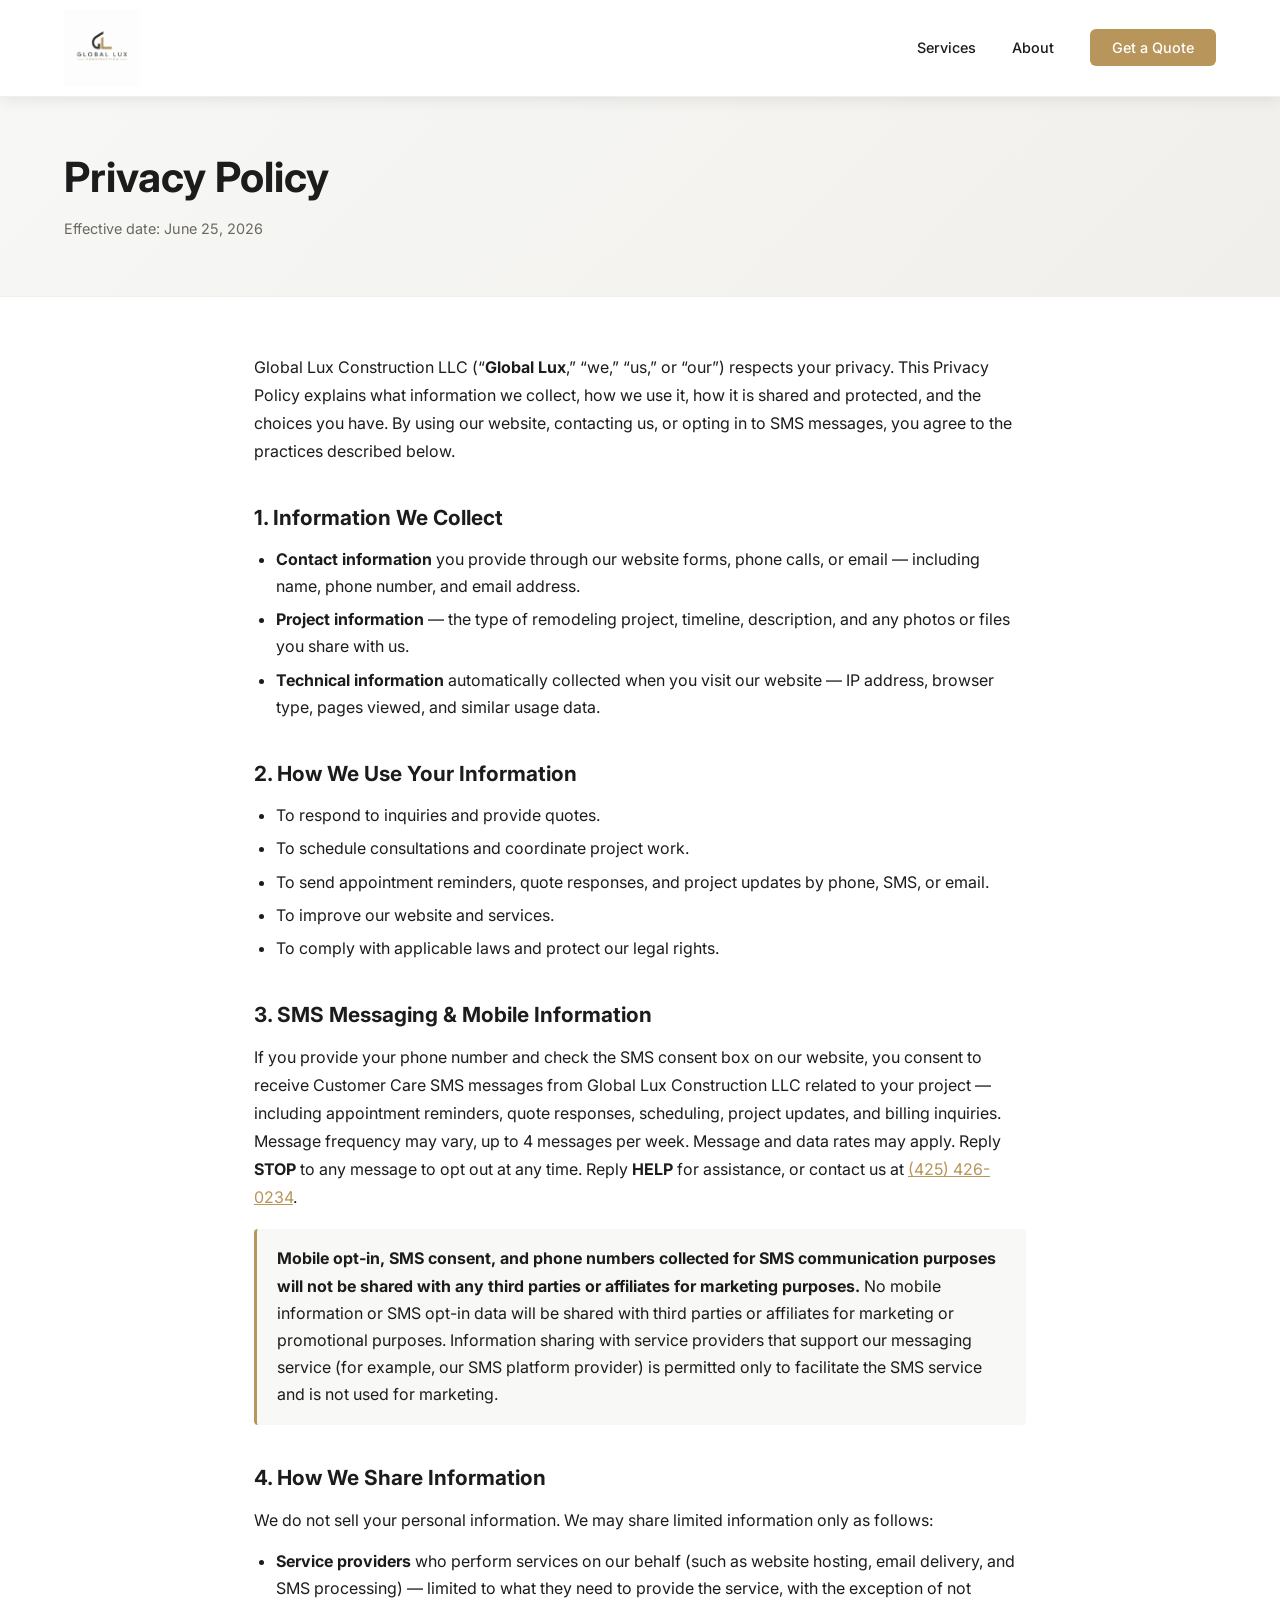
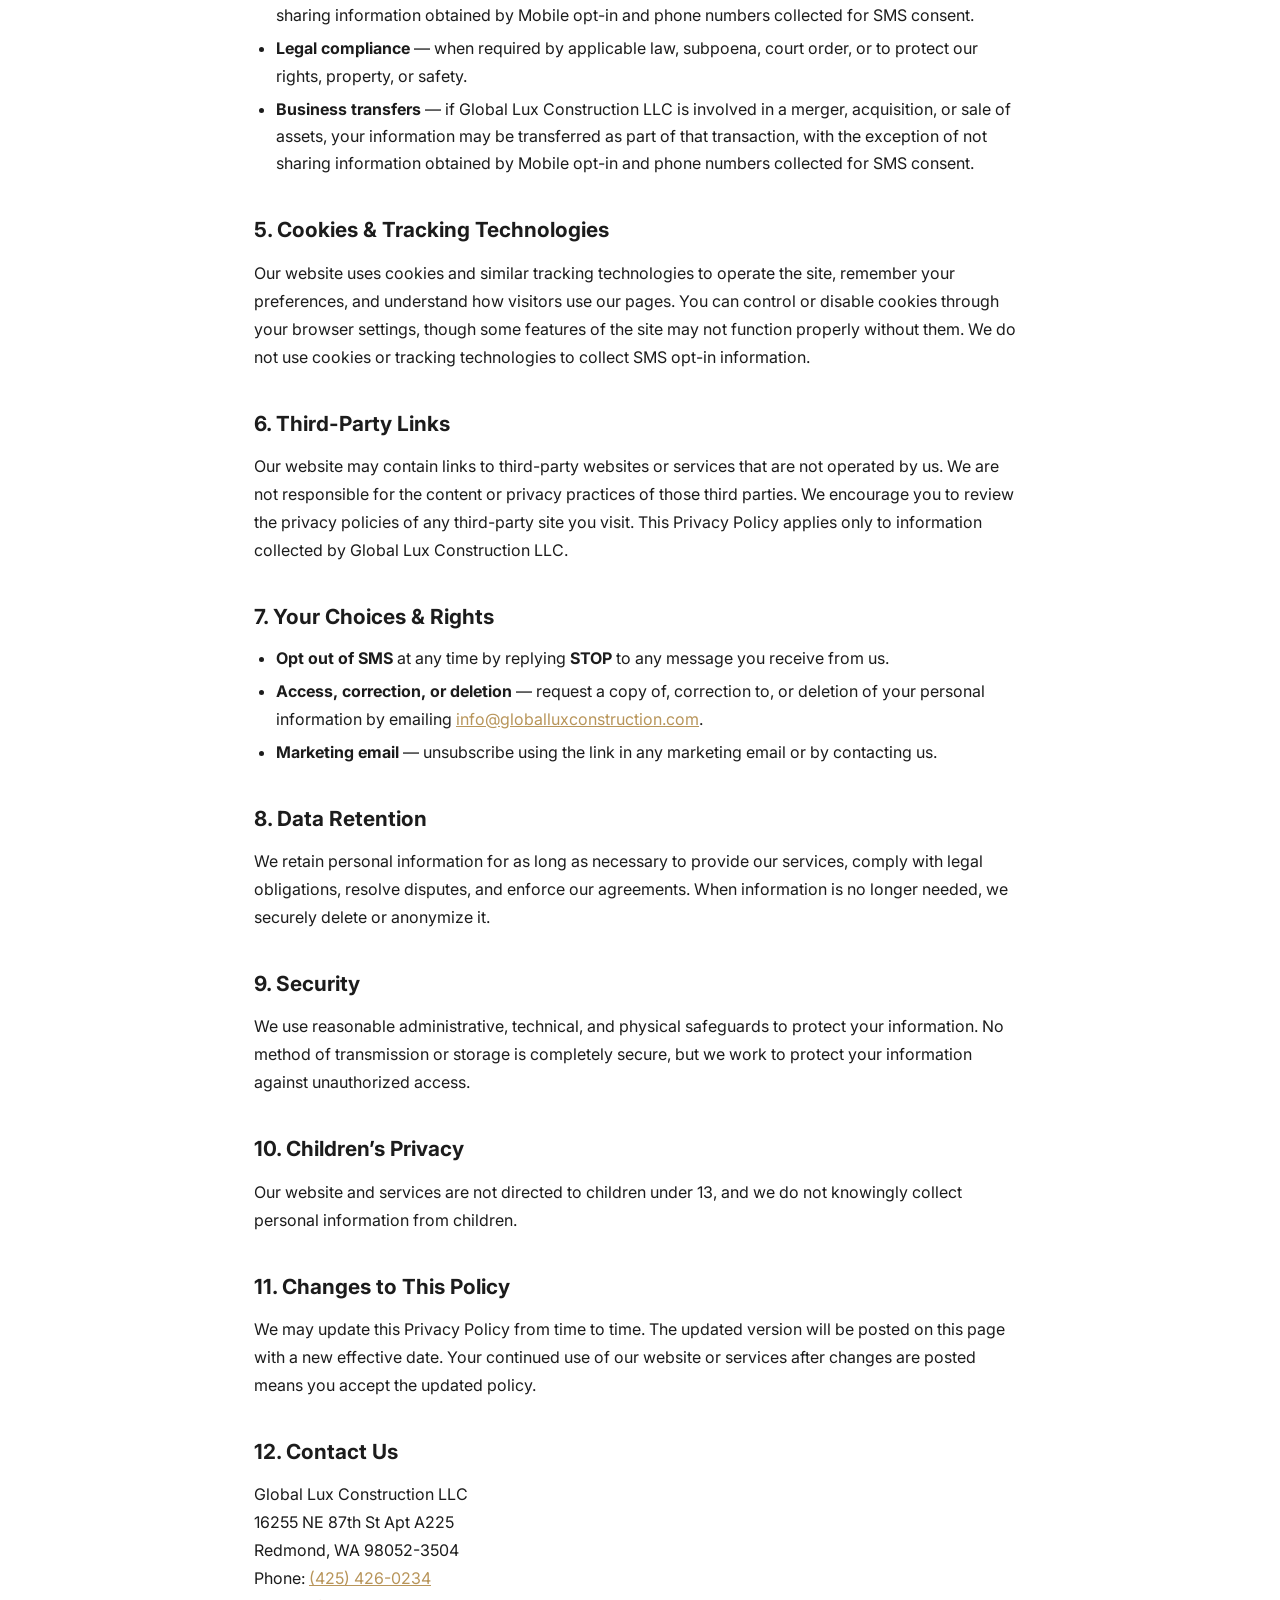
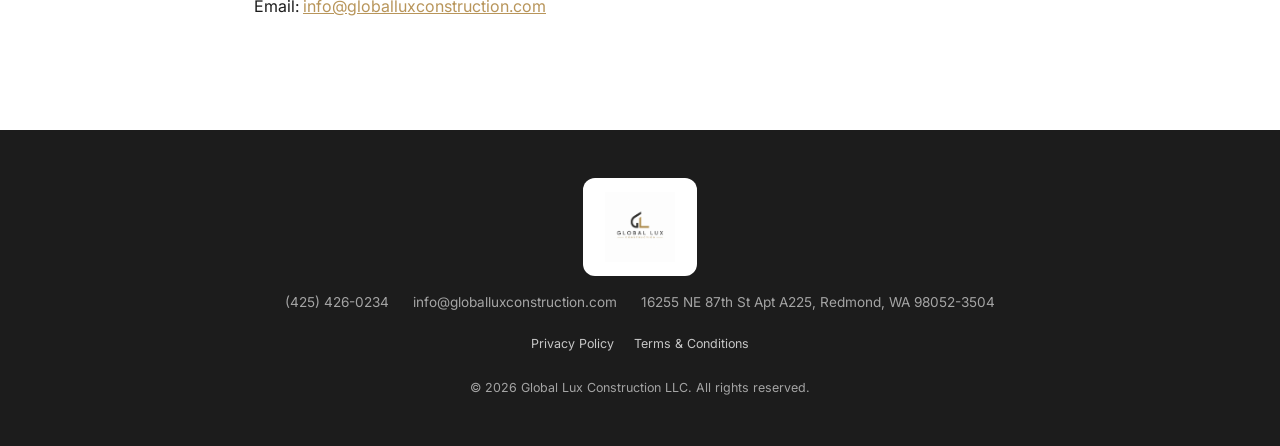
<file: privacy.html>
<!DOCTYPE html>
<html lang="en">
<head>
  <meta charset="UTF-8" />
  <meta name="viewport" content="width=device-width, initial-scale=1.0" />
  <title>Privacy Policy — Global Lux Construction LLC</title>
  <link rel="preconnect" href="https://fonts.googleapis.com" />
  <link rel="preconnect" href="https://fonts.gstatic.com" crossorigin />
  <link href="https://fonts.googleapis.com/css2?family=Inter:wght@400;500;600;700&display=swap" rel="stylesheet" />
  <link rel="stylesheet" href="style.css" />
</head>
<body>

  <!-- NAVBAR -->
  <nav class="navbar scrolled" id="navbar">
    <div class="nav-inner">
      <a href="index.html" class="nav-logo" aria-label="Global Lux Construction LLC">
        <img src="logo.png" alt="Global Lux Construction" class="nav-logo-img" />
      </a>
      <button class="nav-toggle" id="navToggle" aria-label="Open menu">
        <span></span><span></span><span></span>
      </button>
      <ul class="nav-links" id="navLinks">
        <li><a href="index.html#services">Services</a></li>
        <li><a href="index.html#about">About</a></li>
        <li><a href="index.html#contact" class="nav-cta">Get a Quote</a></li>
      </ul>
    </div>
  </nav>

  <header class="legal-header">
    <div class="container">
      <h1>Privacy Policy</h1>
      <p class="legal-date">Effective date: June 25, 2026</p>
    </div>
  </header>

  <main class="legal-content container">
    <p>Global Lux Construction LLC (&ldquo;<strong>Global Lux</strong>,&rdquo; &ldquo;we,&rdquo; &ldquo;us,&rdquo; or &ldquo;our&rdquo;) respects your privacy. This Privacy Policy explains what information we collect, how we use it, how it is shared and protected, and the choices you have. By using our website, contacting us, or opting in to SMS messages, you agree to the practices described below.</p>

    <h2>1. Information We Collect</h2>
    <ul>
      <li><strong>Contact information</strong> you provide through our website forms, phone calls, or email — including name, phone number, and email address.</li>
      <li><strong>Project information</strong> — the type of remodeling project, timeline, description, and any photos or files you share with us.</li>
      <li><strong>Technical information</strong> automatically collected when you visit our website — IP address, browser type, pages viewed, and similar usage data.</li>
    </ul>

    <h2>2. How We Use Your Information</h2>
    <ul>
      <li>To respond to inquiries and provide quotes.</li>
      <li>To schedule consultations and coordinate project work.</li>
      <li>To send appointment reminders, quote responses, and project updates by phone, SMS, or email.</li>
      <li>To improve our website and services.</li>
      <li>To comply with applicable laws and protect our legal rights.</li>
    </ul>

    <h2>3. SMS Messaging &amp; Mobile Information</h2>
    <p>If you provide your phone number and check the SMS consent box on our website, you consent to receive Customer Care SMS messages from Global Lux Construction LLC related to your project — including appointment reminders, quote responses, scheduling, project updates, and billing inquiries. Message frequency may vary, up to 4 messages per week. Message and data rates may apply. Reply <strong>STOP</strong> to any message to opt out at any time. Reply <strong>HELP</strong> for assistance, or contact us at <a href="tel:+14254260234">(425) 426-0234</a>.</p>

    <div class="legal-callout">
      <strong>Mobile opt-in, SMS consent, and phone numbers collected for SMS communication purposes will not be shared with any third parties or affiliates for marketing purposes.</strong> No mobile information or SMS opt-in data will be shared with third parties or affiliates for marketing or promotional purposes. Information sharing with service providers that support our messaging service (for example, our SMS platform provider) is permitted only to facilitate the SMS service and is not used for marketing.
    </div>

    <h2>4. How We Share Information</h2>
    <p>We do not sell your personal information. We may share limited information only as follows:</p>
    <ul>
      <li><strong>Service providers</strong> who perform services on our behalf (such as website hosting, email delivery, and SMS processing) — limited to what they need to provide the service, with the exception of not sharing information obtained by Mobile opt-in and phone numbers collected for SMS consent.</li>
      <li><strong>Legal compliance</strong> — when required by applicable law, subpoena, court order, or to protect our rights, property, or safety.</li>
      <li><strong>Business transfers</strong> — if Global Lux Construction LLC is involved in a merger, acquisition, or sale of assets, your information may be transferred as part of that transaction, with the exception of not sharing information obtained by Mobile opt-in and phone numbers collected for SMS consent.</li>
    </ul>

    <h2>5. Cookies &amp; Tracking Technologies</h2>
    <p>Our website uses cookies and similar tracking technologies to operate the site, remember your preferences, and understand how visitors use our pages. You can control or disable cookies through your browser settings, though some features of the site may not function properly without them. We do not use cookies or tracking technologies to collect SMS opt-in information.</p>

    <h2>6. Third-Party Links</h2>
    <p>Our website may contain links to third-party websites or services that are not operated by us. We are not responsible for the content or privacy practices of those third parties. We encourage you to review the privacy policies of any third-party site you visit. This Privacy Policy applies only to information collected by Global Lux Construction LLC.</p>

    <h2>7. Your Choices &amp; Rights</h2>
    <ul>
      <li><strong>Opt out of SMS</strong> at any time by replying <strong>STOP</strong> to any message you receive from us.</li>
      <li><strong>Access, correction, or deletion</strong> — request a copy of, correction to, or deletion of your personal information by emailing <a href="mailto:info@globalluxconstruction.com">info@globalluxconstruction.com</a>.</li>
      <li><strong>Marketing email</strong> — unsubscribe using the link in any marketing email or by contacting us.</li>
    </ul>

    <h2>8. Data Retention</h2>
    <p>We retain personal information for as long as necessary to provide our services, comply with legal obligations, resolve disputes, and enforce our agreements. When information is no longer needed, we securely delete or anonymize it.</p>

    <h2>9. Security</h2>
    <p>We use reasonable administrative, technical, and physical safeguards to protect your information. No method of transmission or storage is completely secure, but we work to protect your information against unauthorized access.</p>

    <h2>10. Children&rsquo;s Privacy</h2>
    <p>Our website and services are not directed to children under 13, and we do not knowingly collect personal information from children.</p>

    <h2>11. Changes to This Policy</h2>
    <p>We may update this Privacy Policy from time to time. The updated version will be posted on this page with a new effective date. Your continued use of our website or services after changes are posted means you accept the updated policy.</p>

    <h2>12. Contact Us</h2>
    <p>
      Global Lux Construction LLC<br />
      16255 NE 87th St Apt A225<br />
      Redmond, WA 98052-3504<br />
      Phone: <a href="tel:+14254260234">(425) 426-0234</a><br />
      Email: <a href="mailto:info@globalluxconstruction.com">info@globalluxconstruction.com</a>
    </p>
  </main>

  <!-- FOOTER -->
  <footer class="footer">
    <div class="container">
      <div class="footer-inner">
        <div class="footer-brand">
          <img src="logo.png" alt="Global Lux Construction" class="footer-logo-img" />
        </div>
        <div class="footer-info">
          <a href="tel:+14254260234">(425) 426-0234</a>
          <a href="mailto:info@globalluxconstruction.com">info@globalluxconstruction.com</a>
          <span>16255 NE 87th St Apt A225, Redmond, WA 98052-3504</span>
        </div>
        <div class="footer-legal">
          <a href="privacy.html">Privacy Policy</a>
          <a href="terms.html">Terms &amp; Conditions</a>
        </div>
        <p class="footer-copy">&copy; 2026 Global Lux Construction LLC. All rights reserved.</p>
      </div>
    </div>
  </footer>

  <script src="main.js"></script>
</body>
</html>
</file>
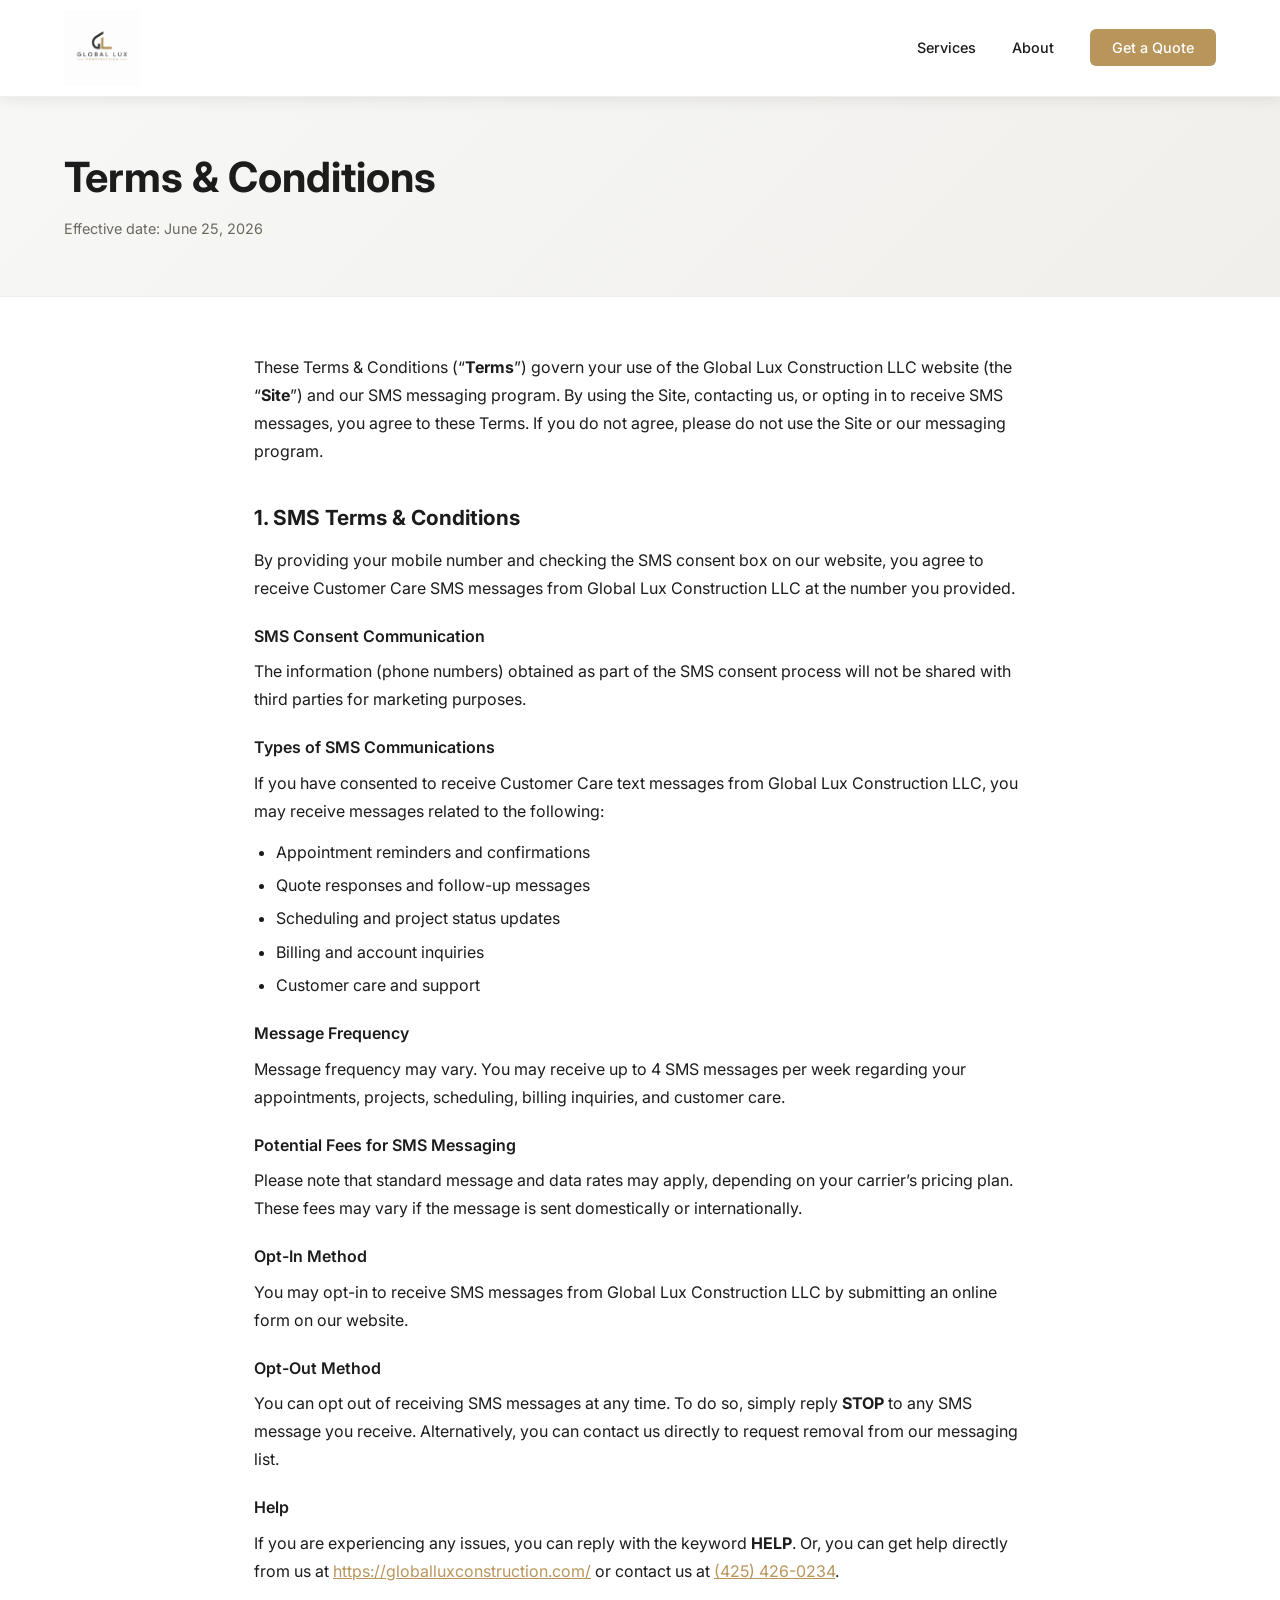
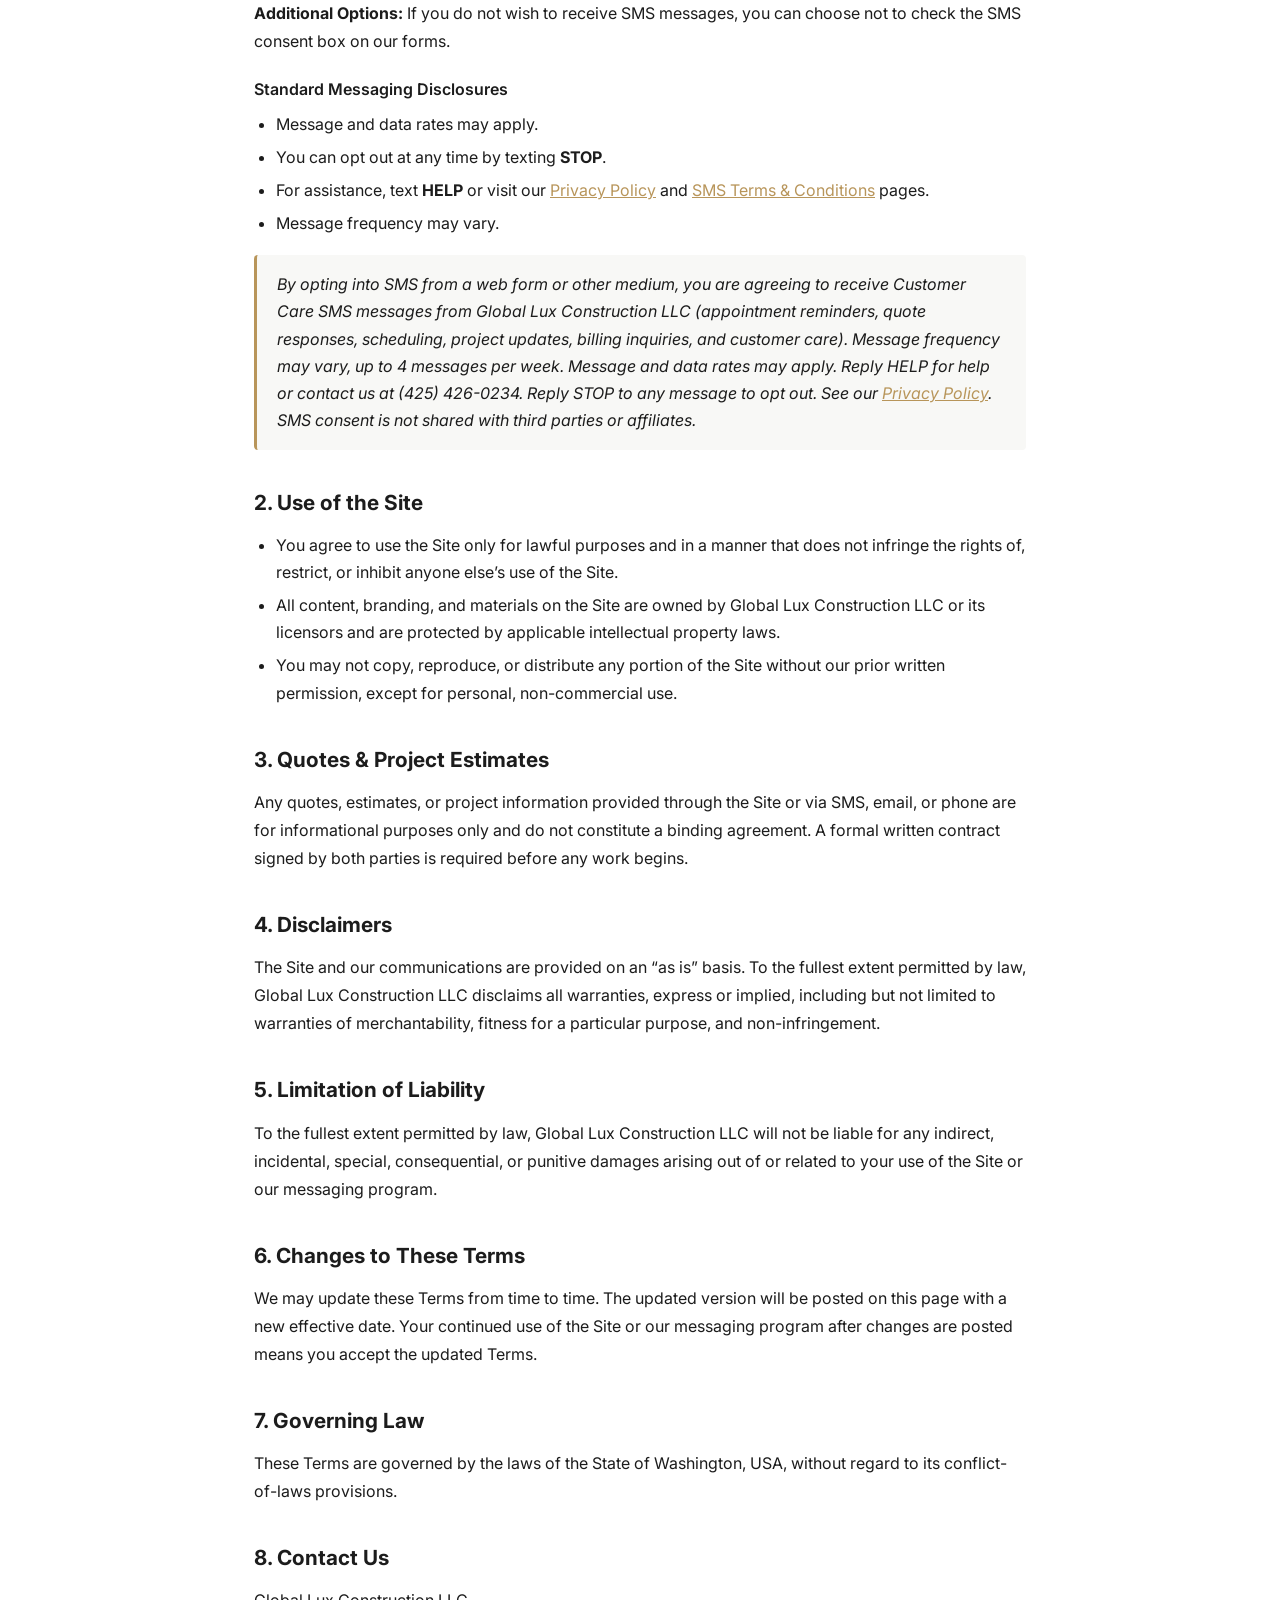
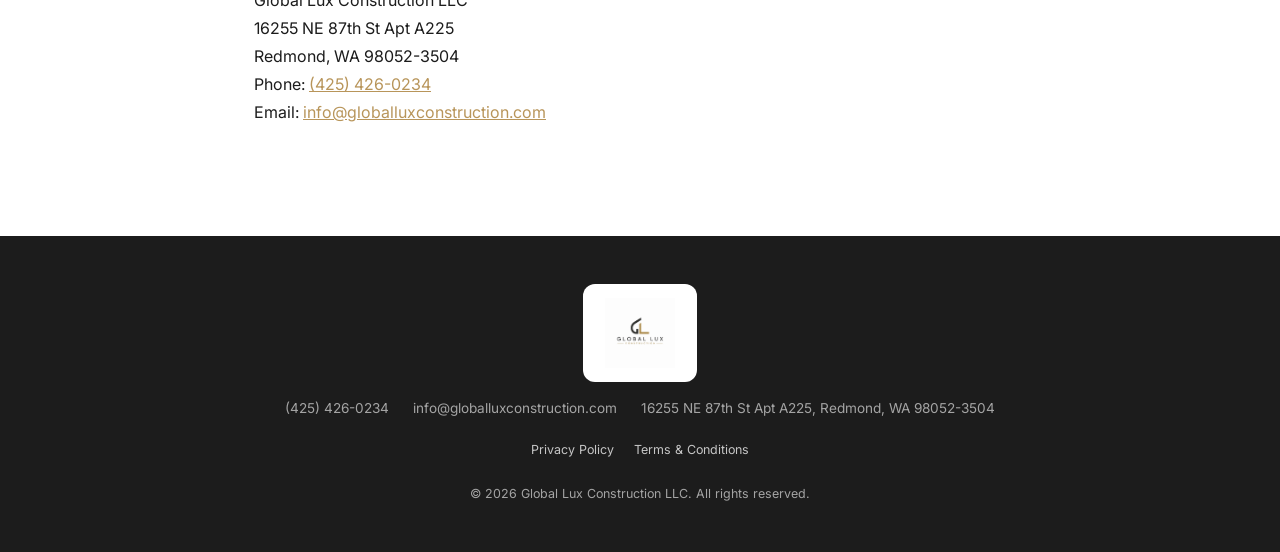
<file: terms.html>
<!DOCTYPE html>
<html lang="en">
<head>
  <meta charset="UTF-8" />
  <meta name="viewport" content="width=device-width, initial-scale=1.0" />
  <title>Terms &amp; Conditions — Global Lux Construction LLC</title>
  <link rel="preconnect" href="https://fonts.googleapis.com" />
  <link rel="preconnect" href="https://fonts.gstatic.com" crossorigin />
  <link href="https://fonts.googleapis.com/css2?family=Inter:wght@400;500;600;700&display=swap" rel="stylesheet" />
  <link rel="stylesheet" href="style.css" />
</head>
<body>

  <!-- NAVBAR -->
  <nav class="navbar scrolled" id="navbar">
    <div class="nav-inner">
      <a href="index.html" class="nav-logo" aria-label="Global Lux Construction LLC">
        <img src="logo.png" alt="Global Lux Construction" class="nav-logo-img" />
      </a>
      <button class="nav-toggle" id="navToggle" aria-label="Open menu">
        <span></span><span></span><span></span>
      </button>
      <ul class="nav-links" id="navLinks">
        <li><a href="index.html#services">Services</a></li>
        <li><a href="index.html#about">About</a></li>
        <li><a href="index.html#contact" class="nav-cta">Get a Quote</a></li>
      </ul>
    </div>
  </nav>

  <header class="legal-header">
    <div class="container">
      <h1>Terms &amp; Conditions</h1>
      <p class="legal-date">Effective date: June 25, 2026</p>
    </div>
  </header>

  <main class="legal-content container">
    <p>These Terms &amp; Conditions (&ldquo;<strong>Terms</strong>&rdquo;) govern your use of the Global Lux Construction LLC website (the &ldquo;<strong>Site</strong>&rdquo;) and our SMS messaging program. By using the Site, contacting us, or opting in to receive SMS messages, you agree to these Terms. If you do not agree, please do not use the Site or our messaging program.</p>

    <h2>1. SMS Terms &amp; Conditions</h2>
    <p>By providing your mobile number and checking the SMS consent box on our website, you agree to receive Customer Care SMS messages from Global Lux Construction LLC at the number you provided.</p>

    <h3>SMS Consent Communication</h3>
    <p>The information (phone numbers) obtained as part of the SMS consent process will not be shared with third parties for marketing purposes.</p>

    <h3>Types of SMS Communications</h3>
    <p>If you have consented to receive Customer Care text messages from Global Lux Construction LLC, you may receive messages related to the following:</p>
    <ul>
      <li>Appointment reminders and confirmations</li>
      <li>Quote responses and follow-up messages</li>
      <li>Scheduling and project status updates</li>
      <li>Billing and account inquiries</li>
      <li>Customer care and support</li>
    </ul>

    <h3>Message Frequency</h3>
    <p>Message frequency may vary. You may receive up to 4 SMS messages per week regarding your appointments, projects, scheduling, billing inquiries, and customer care.</p>

    <h3>Potential Fees for SMS Messaging</h3>
    <p>Please note that standard message and data rates may apply, depending on your carrier&rsquo;s pricing plan. These fees may vary if the message is sent domestically or internationally.</p>

    <h3>Opt-In Method</h3>
    <p>You may opt-in to receive SMS messages from Global Lux Construction LLC by submitting an online form on our website.</p>

    <h3>Opt-Out Method</h3>
    <p>You can opt out of receiving SMS messages at any time. To do so, simply reply <strong>STOP</strong> to any SMS message you receive. Alternatively, you can contact us directly to request removal from our messaging list.</p>

    <h3>Help</h3>
    <p>If you are experiencing any issues, you can reply with the keyword <strong>HELP</strong>. Or, you can get help directly from us at <a href="https://globalluxconstruction.com/">https://globalluxconstruction.com/</a> or contact us at <a href="tel:+14254260234">(425) 426-0234</a>.</p>
    <p><strong>Additional Options:</strong> If you do not wish to receive SMS messages, you can choose not to check the SMS consent box on our forms.</p>

    <h3>Standard Messaging Disclosures</h3>
    <ul>
      <li>Message and data rates may apply.</li>
      <li>You can opt out at any time by texting <strong>STOP</strong>.</li>
      <li>For assistance, text <strong>HELP</strong> or visit our <a href="privacy.html">Privacy Policy</a> and <a href="terms.html">SMS Terms &amp; Conditions</a> pages.</li>
      <li>Message frequency may vary.</li>
    </ul>

    <div class="legal-callout">
      <em>By opting into SMS from a web form or other medium, you are agreeing to receive Customer Care SMS messages from Global Lux Construction LLC (appointment reminders, quote responses, scheduling, project updates, billing inquiries, and customer care). Message frequency may vary, up to 4 messages per week. Message and data rates may apply. Reply HELP for help or contact us at (425) 426-0234. Reply STOP to any message to opt out. See our <a href="privacy.html">Privacy Policy</a>. SMS consent is not shared with third parties or affiliates.</em>
    </div>

    <h2>2. Use of the Site</h2>
    <ul>
      <li>You agree to use the Site only for lawful purposes and in a manner that does not infringe the rights of, restrict, or inhibit anyone else&rsquo;s use of the Site.</li>
      <li>All content, branding, and materials on the Site are owned by Global Lux Construction LLC or its licensors and are protected by applicable intellectual property laws.</li>
      <li>You may not copy, reproduce, or distribute any portion of the Site without our prior written permission, except for personal, non-commercial use.</li>
    </ul>

    <h2>3. Quotes &amp; Project Estimates</h2>
    <p>Any quotes, estimates, or project information provided through the Site or via SMS, email, or phone are for informational purposes only and do not constitute a binding agreement. A formal written contract signed by both parties is required before any work begins.</p>

    <h2>4. Disclaimers</h2>
    <p>The Site and our communications are provided on an &ldquo;as is&rdquo; basis. To the fullest extent permitted by law, Global Lux Construction LLC disclaims all warranties, express or implied, including but not limited to warranties of merchantability, fitness for a particular purpose, and non-infringement.</p>

    <h2>5. Limitation of Liability</h2>
    <p>To the fullest extent permitted by law, Global Lux Construction LLC will not be liable for any indirect, incidental, special, consequential, or punitive damages arising out of or related to your use of the Site or our messaging program.</p>

    <h2>6. Changes to These Terms</h2>
    <p>We may update these Terms from time to time. The updated version will be posted on this page with a new effective date. Your continued use of the Site or our messaging program after changes are posted means you accept the updated Terms.</p>

    <h2>7. Governing Law</h2>
    <p>These Terms are governed by the laws of the State of Washington, USA, without regard to its conflict-of-laws provisions.</p>

    <h2>8. Contact Us</h2>
    <p>
      Global Lux Construction LLC<br />
      16255 NE 87th St Apt A225<br />
      Redmond, WA 98052-3504<br />
      Phone: <a href="tel:+14254260234">(425) 426-0234</a><br />
      Email: <a href="mailto:info@globalluxconstruction.com">info@globalluxconstruction.com</a>
    </p>
  </main>

  <!-- FOOTER -->
  <footer class="footer">
    <div class="container">
      <div class="footer-inner">
        <div class="footer-brand">
          <img src="logo.png" alt="Global Lux Construction" class="footer-logo-img" />
        </div>
        <div class="footer-info">
          <a href="tel:+14254260234">(425) 426-0234</a>
          <a href="mailto:info@globalluxconstruction.com">info@globalluxconstruction.com</a>
          <span>16255 NE 87th St Apt A225, Redmond, WA 98052-3504</span>
        </div>
        <div class="footer-legal">
          <a href="privacy.html">Privacy Policy</a>
          <a href="terms.html">Terms &amp; Conditions</a>
        </div>
        <p class="footer-copy">&copy; 2026 Global Lux Construction LLC. All rights reserved.</p>
      </div>
    </div>
  </footer>

  <script src="main.js"></script>
</body>
</html>
</file>
<file: style.css>
*, *::before, *::after { box-sizing: border-box; margin: 0; padding: 0; }

:root {
  --white:   #ffffff;
  --grey-50: #f8f8f6;
  --grey-100:#f0efec;
  --grey-300:#d1cfc9;
  --grey-600:#6b6860;
  --charcoal: #1c1c1c;
  --gold:    #b8955a;
  --gold-light: #d4b07a;
  --radius:  12px;
  --shadow:  0 4px 24px rgba(0,0,0,.08);
  --transition: .25s ease;
}

html { scroll-behavior: smooth; }

body {
  font-family: 'Inter', sans-serif;
  color: var(--charcoal);
  background: var(--white);
  line-height: 1.6;
  -webkit-font-smoothing: antialiased;
}

a { text-decoration: none; color: inherit; }
img { display: block; width: 100%; object-fit: cover; }

/* ── CONTAINER ── */
.container {
  max-width: 1200px;
  margin: 0 auto;
  padding: 0 24px;
}

/* ── BUTTONS ── */
.btn {
  display: inline-block;
  padding: 14px 32px;
  border-radius: 6px;
  font-weight: 600;
  font-size: .95rem;
  letter-spacing: .02em;
  cursor: pointer;
  border: none;
  transition: background var(--transition), transform var(--transition);
}
.btn-primary {
  background: var(--gold);
  color: var(--white);
}
.btn-primary:hover {
  background: var(--gold-light);
  transform: translateY(-2px);
}
.btn-full { width: 100%; text-align: center; }

/* ── NAVBAR ── */
.navbar {
  position: fixed;
  top: 0; left: 0; right: 0;
  z-index: 100;
  background: var(--white);
  border-bottom: 1px solid var(--grey-100);
  transition: box-shadow var(--transition);
}
.navbar.scrolled {
  box-shadow: 0 1px 16px rgba(0,0,0,.1);
}
.nav-inner {
  display: flex;
  align-items: center;
  justify-content: space-between;
  height: 96px;
  max-width: 1200px;
  margin: 0 auto;
  padding: 0 24px;
}
.nav-logo {
  display: flex;
  align-items: center;
  line-height: 1;
}
.nav-logo-img {
  display: block;
  height: 76px;
  width: auto;
  mix-blend-mode: multiply;
}
.nav-links {
  display: flex;
  align-items: center;
  gap: 36px;
  list-style: none;
}
.nav-links a {
  font-size: .9rem;
  font-weight: 500;
  color: var(--charcoal);
  transition: color var(--transition);
}
.nav-links a:hover { color: var(--gold); }
.navbar.scrolled .nav-links a { color: var(--charcoal); }
.navbar.scrolled .nav-links a:hover { color: var(--gold); }
.nav-cta {
  background: var(--gold) !important;
  color: var(--white) !important;
  padding: 10px 22px;
  border-radius: 6px;
  transition: background var(--transition) !important;
}
.nav-cta:hover { background: var(--gold-light) !important; }

.nav-toggle {
  display: none;
  flex-direction: column;
  gap: 5px;
  background: none;
  border: none;
  cursor: pointer;
  padding: 4px;
}
.nav-toggle span {
  display: block;
  width: 24px;
  height: 2px;
  background: var(--charcoal);
  border-radius: 2px;
  transition: background var(--transition);
}
.navbar.scrolled .nav-toggle span { background: var(--charcoal); }

/* ── HERO ── */
.hero {
  position: relative;
  height: 100vh;
  min-height: 600px;
  display: flex;
  align-items: center;
  justify-content: center;
  background: url('hero.jpg') center/cover no-repeat;
}
.hero-overlay {
  position: absolute;
  inset: 0;
  background: linear-gradient(135deg, rgba(0,0,0,.55) 0%, rgba(0,0,0,.25) 100%);
}
.hero-content {
  position: relative;
  text-align: center;
  color: var(--white);
  padding: 0 24px;
  max-width: 760px;
}
.hero-tag {
  font-size: .8rem;
  font-weight: 600;
  letter-spacing: .12em;
  text-transform: uppercase;
  color: var(--gold);
  margin-bottom: 16px;
}
.hero-content h1 {
  font-size: clamp(2.4rem, 6vw, 4.2rem);
  font-weight: 700;
  line-height: 1.1;
  margin-bottom: 20px;
}
.hero-sub {
  font-size: clamp(.9rem, 2vw, 1.1rem);
  color: rgba(255,255,255,.85);
  margin-bottom: 36px;
  letter-spacing: .04em;
}
.hero-scroll-hint {
  position: absolute;
  bottom: 32px;
  left: 50%;
  transform: translateX(-50%);
}
.hero-scroll-hint span {
  display: block;
  width: 24px;
  height: 38px;
  border: 2px solid rgba(255,255,255,.55);
  border-radius: 12px;
  position: relative;
}
.hero-scroll-hint span::after {
  content: '';
  position: absolute;
  top: 6px;
  left: 50%;
  transform: translateX(-50%);
  width: 4px;
  height: 8px;
  background: rgba(255,255,255,.8);
  border-radius: 2px;
  animation: scroll-hint 2s infinite;
}
@keyframes scroll-hint {
  0%   { opacity: 1; transform: translateX(-50%) translateY(0); }
  100% { opacity: 0; transform: translateX(-50%) translateY(14px); }
}

/* ── SECTIONS ── */
.section { padding: 96px 0; }
.section-header {
  text-align: center;
  margin-bottom: 64px;
}
.section-tag {
  font-size: .75rem;
  font-weight: 600;
  letter-spacing: .14em;
  text-transform: uppercase;
  color: var(--gold);
  margin-bottom: 10px;
}
.section-header h2 {
  font-size: clamp(1.8rem, 4vw, 2.6rem);
  font-weight: 700;
  line-height: 1.2;
  margin-bottom: 16px;
}
.section-desc {
  color: var(--grey-600);
  max-width: 560px;
  margin: 0 auto;
  font-size: .95rem;
}

/* ── SERVICES ── */
.services-grid {
  display: grid;
  grid-template-columns: repeat(3, 1fr);
  gap: 28px;
}
.service-card {
  border-radius: var(--radius);
  overflow: hidden;
  background: var(--white);
  box-shadow: var(--shadow);
  transition: transform var(--transition), box-shadow var(--transition);
}
.service-card:hover {
  transform: translateY(-6px);
  box-shadow: 0 12px 40px rgba(0,0,0,.13);
}
.service-img { height: 200px; overflow: hidden; }
.service-img img {
  height: 100%;
  transition: transform .4s ease;
}
.service-card:hover .service-img img { transform: scale(1.06); }
.service-body { padding: 24px; }
.service-icon {
  width: 36px;
  height: 36px;
  color: var(--gold);
  margin-bottom: 12px;
}
.service-icon svg { width: 100%; height: 100%; }
.service-body h3 {
  font-size: 1.05rem;
  font-weight: 700;
  margin-bottom: 8px;
}
.service-body p {
  font-size: .88rem;
  color: var(--grey-600);
  line-height: 1.65;
}

/* last card centred when odd total */
.services-grid .service-card:last-child:nth-child(3n+1) {
  grid-column: 2 / 3;
}

/* ── ABOUT ── */
.about { background: var(--grey-50); }
.about-grid {
  display: grid;
  grid-template-columns: repeat(3, 1fr);
  gap: 32px;
}
.about-card {
  background: var(--white);
  border-radius: var(--radius);
  padding: 40px 32px;
  text-align: center;
  box-shadow: var(--shadow);
}
.about-icon {
  width: 48px;
  height: 48px;
  margin: 0 auto 20px;
  color: var(--gold);
}
.about-icon svg { width: 100%; height: 100%; }
.about-card h3 {
  font-size: 1.05rem;
  font-weight: 700;
  margin-bottom: 12px;
}
.about-card p {
  font-size: .88rem;
  color: var(--grey-600);
  line-height: 1.7;
}

/* ── CONTACT ── */
.contact-grid {
  display: grid;
  grid-template-columns: 1fr 1.6fr;
  gap: 64px;
  align-items: start;
}
.contact-info { display: flex; flex-direction: column; gap: 32px; }
.contact-item { display: flex; gap: 16px; align-items: flex-start; }
.contact-item-icon {
  width: 40px;
  height: 40px;
  flex-shrink: 0;
  background: var(--grey-50);
  border-radius: 8px;
  display: flex;
  align-items: center;
  justify-content: center;
  color: var(--gold);
}
.contact-item-icon svg { width: 20px; height: 20px; }
.contact-label {
  font-size: .72rem;
  font-weight: 600;
  letter-spacing: .1em;
  text-transform: uppercase;
  color: var(--grey-600);
  margin-bottom: 4px;
}
.contact-value {
  font-size: .95rem;
  font-weight: 500;
  line-height: 1.55;
  color: var(--charcoal);
}
a.contact-value:hover { color: var(--gold); }

/* form */
.contact-form { display: flex; flex-direction: column; gap: 20px; }
.form-row { display: grid; grid-template-columns: 1fr 1fr; gap: 20px; }
.form-group { display: flex; flex-direction: column; gap: 6px; position: relative; }
.form-group label {
  font-size: .8rem;
  font-weight: 600;
  color: var(--charcoal);
  letter-spacing: .02em;
}
.form-group input,
.form-group select,
.form-group textarea {
  padding: 12px 14px;
  border: 1.5px solid var(--grey-300);
  border-radius: 6px;
  font-family: inherit;
  font-size: .9rem;
  color: var(--charcoal);
  background: var(--white);
  transition: border-color var(--transition), box-shadow var(--transition);
  outline: none;
  resize: vertical;
}
.form-group input::placeholder,
.form-group textarea::placeholder { color: var(--grey-300); }
.form-group input:focus,
.form-group select:focus,
.form-group textarea:focus {
  border-color: var(--gold);
  box-shadow: 0 0 0 3px rgba(184,149,90,.15);
}
.form-group.error input,
.form-group.error select {
  border-color: #d9534f;
}
.form-error {
  font-size: .77rem;
  color: #d9534f;
  display: none;
}
.form-group.error .form-error { display: block; }
.form-consent { gap: 8px; }
.checkbox-label {
  display: flex;
  align-items: flex-start;
  gap: 10px;
  font-size: .82rem;
  line-height: 1.5;
  color: var(--grey-600);
  cursor: pointer;
}
.checkbox-label input[type="checkbox"] {
  margin-top: 3px;
  flex-shrink: 0;
  width: 16px;
  height: 16px;
  accent-color: var(--gold);
  cursor: pointer;
}
.checkbox-label a { color: var(--gold); text-decoration: underline; }
.checkbox-label a:hover { color: var(--gold-light); }
.form-success {
  display: none;
  text-align: center;
  color: #2d8a55;
  font-weight: 600;
  font-size: .9rem;
  margin-top: 8px;
}
.form-success.visible { display: block; }

/* ── FOOTER ── */
.footer {
  background: var(--charcoal);
  color: rgba(255,255,255,.6);
  padding: 48px 0;
}
.footer-inner {
  display: flex;
  flex-direction: column;
  align-items: center;
  gap: 16px;
  text-align: center;
}
.footer-brand {
  display: inline-flex;
  align-items: center;
  background: var(--white);
  padding: 14px 22px;
  border-radius: var(--radius);
}
.footer-logo-img {
  display: block;
  height: 70px;
  width: auto;
}
.footer-info {
  display: flex;
  flex-wrap: wrap;
  gap: 8px 24px;
  justify-content: center;
  font-size: .85rem;
}
.footer-info a:hover { color: var(--gold); }
.footer-legal {
  display: flex;
  flex-wrap: wrap;
  gap: 8px 20px;
  justify-content: center;
  font-size: .78rem;
  margin-top: 4px;
}
.footer-legal a { color: rgba(255,255,255,.75); }
.footer-legal a:hover { color: var(--gold); }
.footer-copy { font-size: .78rem; margin-top: 8px; }

/* ── LEGAL PAGES ── */
.legal-header {
  background: linear-gradient(135deg, var(--grey-50), var(--grey-100));
  padding: 144px 0 56px;
  border-bottom: 1px solid var(--grey-100);
}
.legal-header h1 {
  font-size: clamp(1.8rem, 4vw, 2.6rem);
  font-weight: 700;
  margin-bottom: 6px;
  color: var(--charcoal);
}
.legal-header .legal-date {
  color: var(--grey-600);
  font-size: .9rem;
}
.legal-content {
  max-width: 820px;
  padding: 56px 24px 96px;
}
.legal-content h2 {
  font-size: 1.3rem;
  font-weight: 700;
  margin: 36px 0 12px;
  color: var(--charcoal);
}
.legal-content h3 {
  font-size: 1rem;
  font-weight: 600;
  margin: 22px 0 8px;
  color: var(--charcoal);
}
.legal-content p { margin-bottom: 14px; line-height: 1.75; }
.legal-content ul { margin: 0 0 14px 22px; }
.legal-content li { margin-bottom: 6px; line-height: 1.7; }
.legal-content a { color: var(--gold); text-decoration: underline; }
.legal-content a:hover { color: var(--gold-light); }
.legal-callout {
  background: var(--grey-50);
  border-left: 3px solid var(--gold);
  padding: 16px 20px;
  margin: 18px 0;
  border-radius: 4px;
  line-height: 1.7;
}

/* ── RESPONSIVE ── */
@media (max-width: 900px) {
  .services-grid { grid-template-columns: repeat(2, 1fr); }
  .services-grid .service-card:last-child:nth-child(3n+1) { grid-column: auto; }
  .contact-grid { grid-template-columns: 1fr; gap: 40px; }
  .about-grid { grid-template-columns: 1fr; gap: 20px; }
}

@media (max-width: 640px) {
  .services-grid { grid-template-columns: 1fr; }
  .form-row { grid-template-columns: 1fr; }
  .nav-inner { height: 76px; }
  .nav-logo-img { height: 56px; }
  .footer-logo-img { height: 64px; }
  .nav-links {
    display: none;
    flex-direction: column;
    position: fixed;
    top: 76px; left: 0; right: 0;
    background: var(--white);
    padding: 24px;
    gap: 20px;
    box-shadow: 0 8px 24px rgba(0,0,0,.12);
  }
  .nav-links.open { display: flex; }
  .nav-links a { color: var(--charcoal) !important; font-size: 1rem; }
  .nav-toggle { display: flex; }
  .section { padding: 64px 0; }
}
</file>
